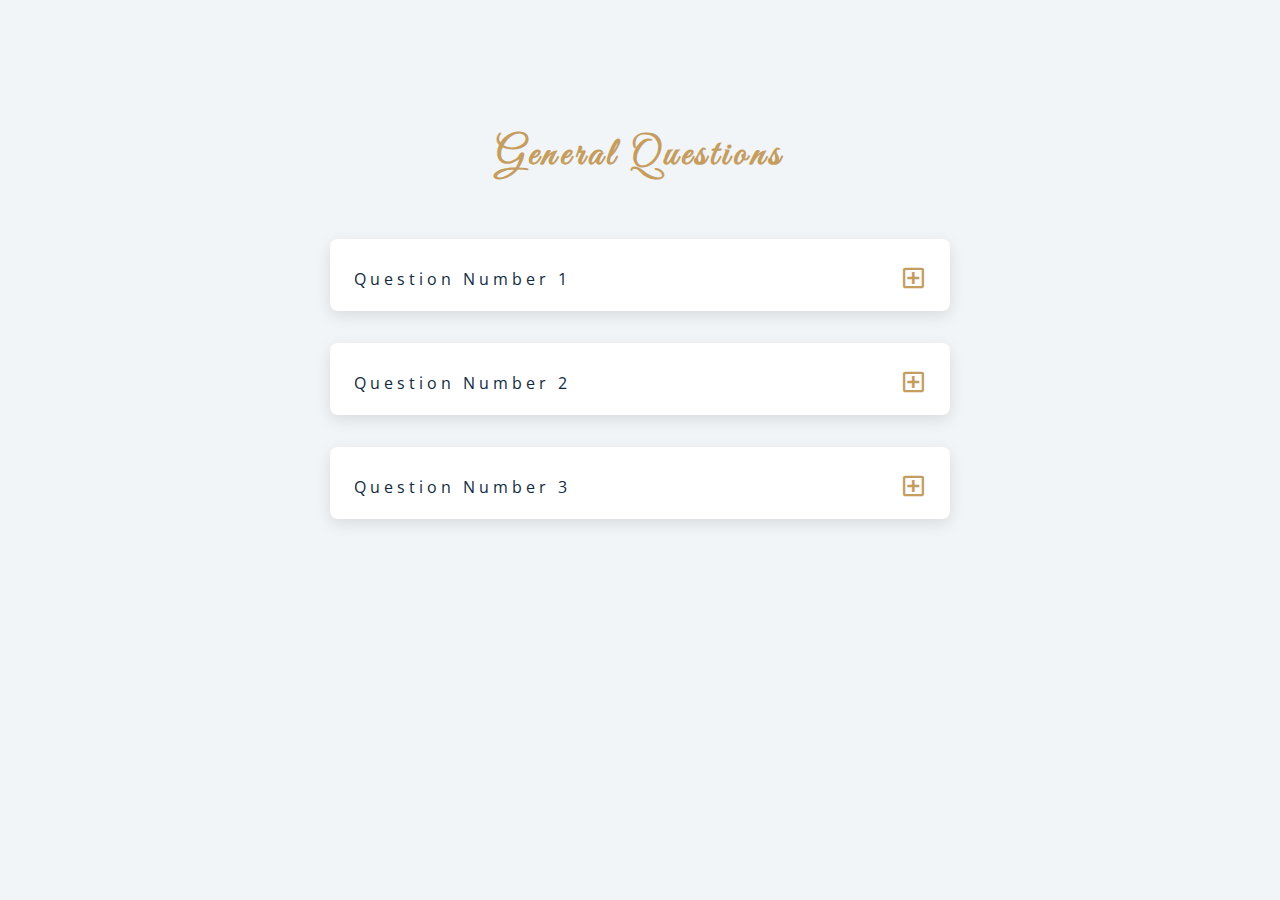
<file: 07-questions/setup/index.html>
<!DOCTYPE html>
<html lang="en">
  <head>
    <meta charset="UTF-8" />
    <meta name="viewport" content="width=device-width, initial-scale=1.0" />
    <title>Q & A</title>
    <!-- font-awesome -->
    <link
      rel="stylesheet"
      href="https://cdnjs.cloudflare.com/ajax/libs/font-awesome/5.14.0/css/all.min.css"
    />
    <!-- extra fonts -->
    <link
      href="https://fonts.googleapis.com/css?family=Great+Vibes&display=swap"
      rel="stylesheet"
    />
    <!-- styles -->
    <link rel="stylesheet" href="styles.css" />
  </head>
  <body>
    <section class="questions">
      <div class="title">
        <h2>General Questions</h2>
      </div>
    </section>
    <div class="section-center">
      <article class="question">
        <div class="question-title">
          <p>Question number 1</p>
          <button type="button" class="question-btn">
            <span class="plus-icon">
              <i class="far fa-plus-square"></i>
            </span>
            <span class="minus-icon">
              <i class="far fa-minus-square"></i>
            </span>
          </button>
        </div>
        <div class="question-text">
          <p>Lorem ipsum dolor sit amet consectetur adipisicing elit. Explicabo voluptatibus hic distinctio doloribus ratione qui obcaecati consequuntur sint exercitationem porro.</p>
        </div>
      </article>
      <article class="question">
        <div class="question-title">
          <p>Question number 2</p>
          <button type="button" class="question-btn">
            <span class="plus-icon">
              <i class="far fa-plus-square"></i>
            </span>
            <span class="minus-icon">
              <i class="far fa-minus-square"></i>
            </span>
          </button>
        </div>
        <div class="question-text">
          <p>Lorem ipsum dolor sit amet consectetur adipisicing elit. Explicabo voluptatibus hic distinctio doloribus ratione qui obcaecati consequuntur sint exercitationem porro.</p>
        </div>
      </article>
      <article class="question">
        <div class="question-title">
          <p>Question number 3</p>
          <button type="button" class="question-btn">
            <span class="plus-icon">
              <i class="far fa-plus-square"></i>
            </span>
            <span class="minus-icon">
              <i class="far fa-minus-square"></i>
            </span>
          </button>
        </div>
        <div class="question-text">
          <p>Lorem ipsum dolor sit amet.</p>
        </div>
      </article>
    </div>
    <!-- javascript -->
    <script src="app.js"></script>
  </body>
</html>
</file>
<file: 07-questions/setup/styles.css>
/*
=============== 
Fonts
===============
*/
@import url("https://fonts.googleapis.com/css?family=Open+Sans|Roboto:400,700&display=swap");

/*
=============== 
Variables
===============
*/

:root {
  /* dark shades of primary color*/
  --clr-primary-1: hsl(205, 86%, 17%);
  --clr-primary-2: hsl(205, 77%, 27%);
  --clr-primary-3: hsl(205, 72%, 37%);
  --clr-primary-4: hsl(205, 63%, 48%);
  /* primary/main color */
  --clr-primary-5: #49a6e9;
  /* lighter shades of primary color */
  --clr-primary-6: hsl(205, 89%, 70%);
  --clr-primary-7: hsl(205, 90%, 76%);
  --clr-primary-8: hsl(205, 86%, 81%);
  --clr-primary-9: hsl(205, 90%, 88%);
  --clr-primary-10: hsl(205, 100%, 96%);
  /* darkest grey - used for headings */
  --clr-grey-1: hsl(209, 61%, 16%);
  --clr-grey-2: hsl(211, 39%, 23%);
  --clr-grey-3: hsl(209, 34%, 30%);
  --clr-grey-4: hsl(209, 28%, 39%);
  /* grey used for paragraphs */
  --clr-grey-5: hsl(210, 22%, 49%);
  --clr-grey-6: hsl(209, 23%, 60%);
  --clr-grey-7: hsl(211, 27%, 70%);
  --clr-grey-8: hsl(210, 31%, 80%);
  --clr-grey-9: hsl(212, 33%, 89%);
  --clr-grey-10: hsl(210, 36%, 96%);
  --clr-white: #fff;
  --clr-red-dark: hsl(360, 67%, 44%);
  --clr-red-light: hsl(360, 71%, 66%);
  --clr-green-dark: hsl(125, 67%, 44%);
  --clr-green-light: hsl(125, 71%, 66%);
  --clr-gold: #c59d5f;
  --clr-black: #222;
  --ff-primary: "Roboto", sans-serif;
  --ff-secondary: "Open Sans", sans-serif;
  --transition: all 0.3s linear;
  --spacing: 0.25rem;
  --radius: 0.5rem;
  --light-shadow: 0 5px 15px rgba(0, 0, 0, 0.1);
  --dark-shadow: 0 5px 15px rgba(0, 0, 0, 0.2);
  --max-width: 1170px;
  --fixed-width: 620px;
}
/*
=============== 
Global Styles
===============
*/

*,
::after,
::before {
  margin: 0;
  padding: 0;
  box-sizing: border-box;
}
body {
  font-family: var(--ff-secondary);
  background: var(--clr-grey-10);
  color: var(--clr-grey-1);
  line-height: 1.5;
  font-size: 0.875rem;
}
ul {
  list-style-type: none;
}
a {
  text-decoration: none;
}
img:not(.logo) {
  width: 100%;
}
img {
  display: block;
}

h1,
h2,
h3,
h4 {
  letter-spacing: var(--spacing);
  text-transform: capitalize;
  line-height: 1.25;
  margin-bottom: 0.75rem;
  font-family: var(--ff-primary);
}
h1 {
  font-size: 3rem;
}
h2 {
  font-size: 2rem;
}
h3 {
  font-size: 1.25rem;
}
h4 {
  font-size: 0.875rem;
}
p {
  margin-bottom: 1.25rem;
  color: var(--clr-grey-5);
}
@media screen and (min-width: 800px) {
  h1 {
    font-size: 4rem;
  }
  h2 {
    font-size: 2.5rem;
  }
  h3 {
    font-size: 1.75rem;
  }
  h4 {
    font-size: 1rem;
  }
  body {
    font-size: 1rem;
  }
  h1,
  h2,
  h3,
  h4 {
    line-height: 1;
  }
}
/*  global classes */

.btn {
  text-transform: uppercase;
  background: transparent;
  color: var(--clr-black);
  padding: 0.375rem 0.75rem;
  letter-spacing: var(--spacing);
  display: inline-block;
  transition: var(--transition);
  font-size: 0.875rem;
  border: 2px solid var(--clr-black);
  cursor: pointer;
  box-shadow: 0 1px 3px rgba(0, 0, 0, 0.2);
  border-radius: var(--radius);
}
.btn:hover {
  color: var(--clr-white);
  background: var(--clr-black);
}
/* section */
.section {
  padding: 5rem 0;
}

.section-center {
  width: 90vw;
  margin: 0 auto;
  max-width: 1170px;
}
@media screen and (min-width: 992px) {
  .section-center {
    width: 95vw;
  }
}
main {
  min-height: 100vh;
  display: grid;
  place-items: center;
}
/*
=============== 
Questions
===============
*/
.title {
  margin-top: 15vh;
  margin-bottom: 4rem;
}
.title h2 {
  color: var(--clr-gold);
  font-family: "Great Vibes", cursive;
  text-align: center;
}
.section-center {
  max-width: var(--fixed-width);
}
.question {
  background: var(--clr-white);
  border-radius: var(--radius);
  box-shadow: var(--light-shadow);
  padding: 1.5rem 1.5rem 0 1.5rem;
  margin-bottom: 2rem;
}
.question-title {
  display: flex;
  justify-content: space-between;
  align-items: center;
  text-transform: capitalize;
  padding-bottom: 1rem;
}
.question-title p {
  margin-bottom: 0;
  letter-spacing: var(--spacing);
  color: var(--clr-grey-1);
}
.question-btn {
  font-size: 1.5rem;
  background: transparent;
  border-color: transparent;
  cursor: pointer;
  color: var(--clr-gold);
  transition: var(--transition);
}
.question-btn:hover {
  transform: rotate(90deg);
}
.question-text {
  padding: 1rem 0 1.5rem 0;
  border-top: 1px solid rgba(0, 0, 0, 0.2);
}
.question-text p {
  margin-bottom: 0;
}

 .question-text {
  display: none;
}
.show-text .question-text {
  display: block;
}
.minus-icon {
  display: none;
}
.show-text .minus-icon {
  display: inline;
}
.show-text .plus-icon {
  display: none;
}
</file>
